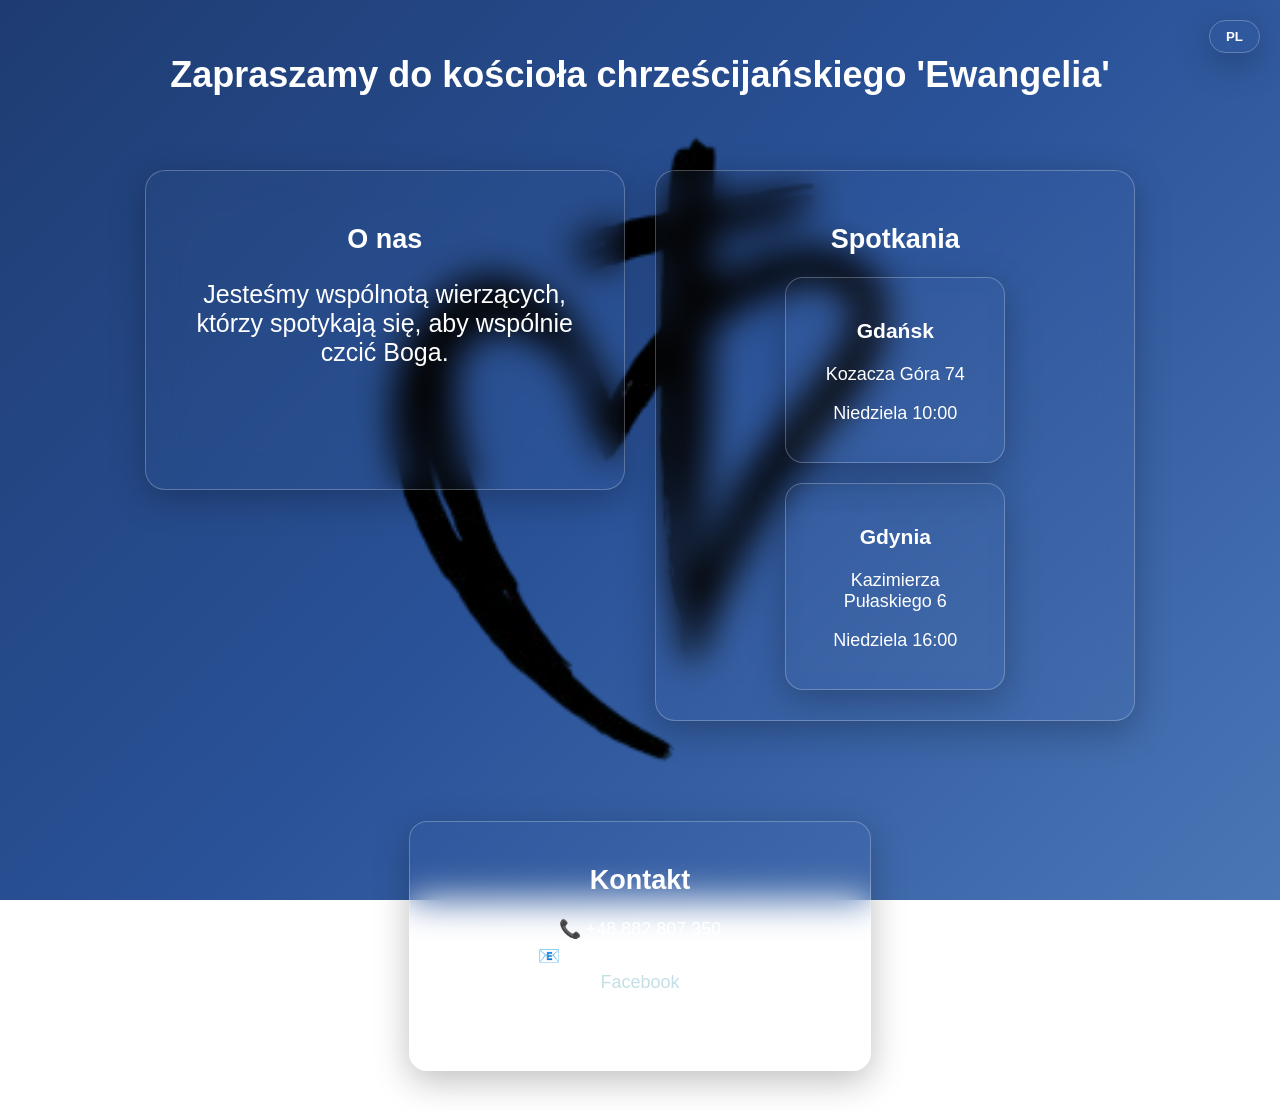
<file: index.html>
<!DOCTYPE html>
<html lang="pl">

<head>
    <meta charset="UTF-8">
    <meta name="viewport" content="width=device-width, initial-scale=1.0">
    <link rel="stylesheet" href="static/styles/style.css">
    <title>Ewangelia</title>
</head>

<body>
    <div class="lang-wrapper">
        <button id="lang-toggle" class="glass">PL</button>
        <ul id="lang-menu" class="hidden glass">
            <li data-set-lang="pl">Polski</li>
            <li data-set-lang="ua">Українська</li>
            <li data-set-lang="en">English</li>
            <li data-set-lang="de">Deutsch</li>
            <li data-set-lang="ru">Русский</li>
        </ul>
    </div>

    <header>
        <h1 data-lang data-lang-pl="Zapraszamy do kościoła chrześcijańskiego 'Ewangelia'"
            data-lang-ua="Запрошуємо до християнської церкви 'Євангеліє'"
            data-lang-en="Welcome to the Christian Church 'Ewangelia'"
            data-lang-de="Willkommen in der christlichen Kirche 'Ewangelia'"
            data-lang-ru="Приглашаем в христианскую церковь 'Евангелие'">
            Zapraszamy do kościoła chrześcijańskiego "Ewangelia"
        </h1>
    </header>

    <main>
        <section class="about-us glass">
            <h2 data-lang data-lang-pl="O nas" data-lang-ua="Про нас" data-lang-en="About us" data-lang-de="Über uns"
                data-lang-ru="О нас">
                O nas
            </h2>

            <p data-lang data-lang-pl="Jesteśmy wspólnotą wierzących, którzy spotykają się, aby wspólnie czcić Boga."
                data-lang-ua="Ми є спільнотою віруючих, які збираються разом, щоб поклонятися Богові."
                data-lang-en="We are a community of believers who gather together to worship God."
                data-lang-de="Wir sind eine Gemeinschaft von Gläubigen, die sich versammelt, um gemeinsam Gott anzubeten."
                data-lang-ru="Мы являемся общиной верующих, которые собираются вместе, чтобы поклоняться Богу.">
                Jesteśmy wspólnotą wierzących, którzy spotykają się, aby wspólnie czcić Boga.
            </p>
        </section>

        <section class="services glass">
            <h2 data-lang data-lang-pl="Spotkania" data-lang-ua="Зустрічі" data-lang-en="Meetings"
                data-lang-de="Gottesdienste" data-lang-ru="Собрания">
                Spotkania
            </h2>

            <div class="locations">

                <div class="card glass">
                    <h3 data-lang data-lang-pl="Gdańsk" data-lang-ua="Гданськ" data-lang-en="Gdańsk"
                        data-lang-de="Danzig" data-lang-ru="Гданьск">
                        Gdańsk
                    </h3>

                    <a href="https://www.google.com/maps?q=Kozacza+Góra+74" target="_blank">
                        Kozacza Góra 74
                    </a>

                    <p data-lang data-lang-pl="Niedziela 10:00" data-lang-en="Sunday 10:00" data-lang-de="Sonntag 10:00"
                        data-lang-ua="Неділя 10:00" data-lang-ru="Воскресенье 10:00">
                        Niedziela 10:00
                    </p>
                </div>

                <div class="card glass">
                    <h3 data-lang data-lang-pl="Gdynia" data-lang-ua="Ґдиня" data-lang-en="Gdynia"
                        data-lang-de="Gdingen" data-lang-ru="Гдыня">
                        Gdynia
                    </h3>

                    <a href="https://www.google.com/maps?q=Kazimierza+Pułaskiego+6" target="_blank">
                        Kazimierza Pułaskiego 6
                    </a>

                    <p data-lang data-lang-pl="Niedziela 16:00" data-lang-en="Sunday 16:00" data-lang-de="Sonntag 16:00"
                        data-lang-ua="Неділя 16:00" data-lang-ru="Воскресенье 16:00">
                        Niedziela 16:00
                    </p>
                </div>

            </div>
        </section>
    </main>

    <footer>
        <div class="contact glass">

            <h2 data-lang data-lang-pl="Kontakt" data-lang-ua="Контакт" data-lang-en="Contact" data-lang-de="Kontakt"
                data-lang-ru="Контакты">
                Kontakt
            </h2>

            <ul>
                <li>📞 +48 882 807 350</li>
                <li>📧 kontakt@ewangelia.pl</li>
                <li>
                    <a href="https://facebook.com/ewangelia" target="_blank">Facebook</a>
                </li>
            </ul>

            <p data-lang data-lang-pl='© 2025 Kościół Chrześcijański "Ewangelia"'
                data-lang-ua='© 2025 Християнська церква "Євангеліє"' data-lang-en='© 2025 Christian Church "Ewangelia"'
                data-lang-de='© 2025 Christliche Kirche "Ewangelia"'
                data-lang-ru='© 2025 Христианская церковь "Евангелие"'>
                © 2025 Kościół Chrześcijański "Ewangelia"
            </p>

        </div>
    </footer>

    <script src="static/js/index.js"></script>
</body>

</html>
</file>
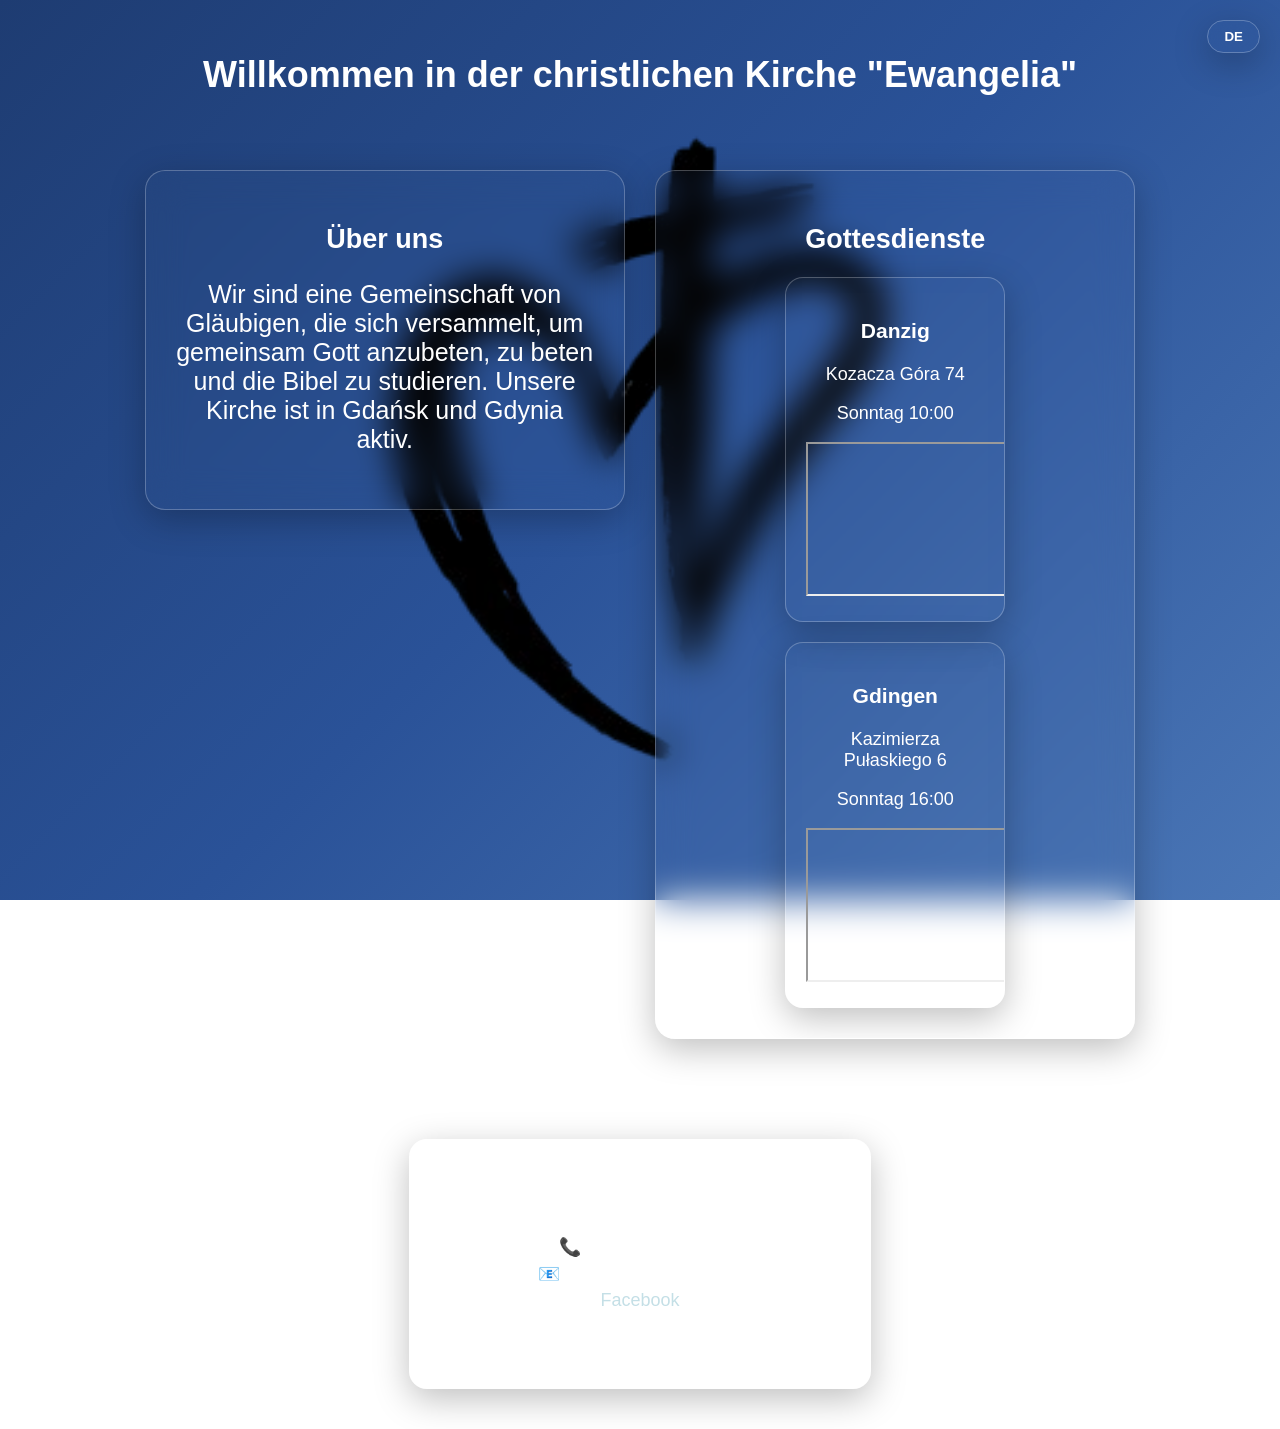
<file: de/index.html>
<!DOCTYPE html>
<html lang="de">

<head>
    <meta charset="UTF-8">
    <meta name="viewport" content="width=device-width, initial-scale=1.0">

    <!-- SEO -->
    <title>Christliche Kirche "Ewangelia" – Gdańsk und Gdynia</title>
    <meta name="description" content="Die christliche Kirche Ewangelia in Gdańsk und Gdynia. Treffen am Sonntag. Gemeinschaft, Gebet und Lehre.">
    <meta name="robots" content="index, follow">
    <link rel="canonical" href="https://twojastrona.pl/de/">

    <!-- hreflang -->
    <link rel="alternate" hreflang="pl" href="https://twojastrona.pl/pl/">
    <link rel="alternate" hreflang="ua" href="https://twojastrona.pl/ua/">
    <link rel="alternate" hreflang="en" href="https://twojastrona.pl/en/">
    <link rel="alternate" hreflang="ru" href="https://twojastrona.pl/ru/">
    <link rel="alternate" hreflang="de" href="https://twojastrona.pl/de/">
    <link rel="alternate" hreflang="x-default" href="https://twojastrona.pl/en/">

    <link rel="stylesheet" href="/static/styles/style.css">
</head>

<body>

    <!-- LANGUAGE SWITCH -->
    <div class="lang-wrapper">
        <button id="lang-toggle" class="glass">DE</button>
        <ul id="lang-menu" class="hidden glass">
            <li><a href="/pl/">Polski</a></li>
            <li><a href="/ua/">Українська</a></li>
            <li><a href="/en/">English</a></li>
            <li><a href="/de/">Deutsch</a></li>
            <li><a href="/ru/">Русский</a></li>
        </ul>
    </div>

    <header>
        <h1>
            Willkommen in der christlichen Kirche "Ewangelia"
        </h1>
    </header>

    <main>

        <section class="about-us glass">
            <h2>Über uns</h2>
            <p>
                Wir sind eine Gemeinschaft von Gläubigen, die sich versammelt, um gemeinsam Gott anzubeten,
                zu beten und die Bibel zu studieren. Unsere Kirche ist in Gdańsk und Gdynia aktiv.
            </p>
        </section>

        <section class="services glass">
            <h2>Gottesdienste</h2>

            <div class="locations">

                <div class="card glass">
                    <h3>Danzig</h3>

                    <a href="https://www.google.com/maps?q=Kozacza+Góra+74" target="_blank">
                        Kozacza Góra 74
                    </a>

                    <p>Sonntag 10:00</p>

                    <iframe
                        src="https://www.google.com/maps?q=Kozacza+Góra+74&output=embed"
                        loading="lazy">
                    </iframe>
                </div>

                <div class="card glass">
                    <h3>Gdingen</h3>

                    <a href="https://www.google.com/maps?q=Kazimierza+Pułaskiego+6" target="_blank">
                        Kazimierza Pułaskiego 6
                    </a>

                    <p>Sonntag 16:00</p>

                    <iframe
                        src="https://www.google.com/maps?q=Kazimierza+Pułaskiego+6&output=embed"
                        loading="lazy">
                    </iframe>
                </div>

            </div>
        </section>

    </main>

    <footer>
        <div class="contact glass">

            <h2>Kontakt</h2>

            <ul>
                <li>📞 +48 882 807 350</li>
                <li>📧 kontakt@ewangelia.pl</li>
                <li>
                    <a href="https://facebook.com/ewangelia" target="_blank">Facebook</a>
                </li>
            </ul>

            <p>
                © 2025 Christliche Kirche "Ewangelia"
            </p>

        </div>
    </footer>

    <script src="/static/js/index.js"></script>

</body>

</html>
</file>
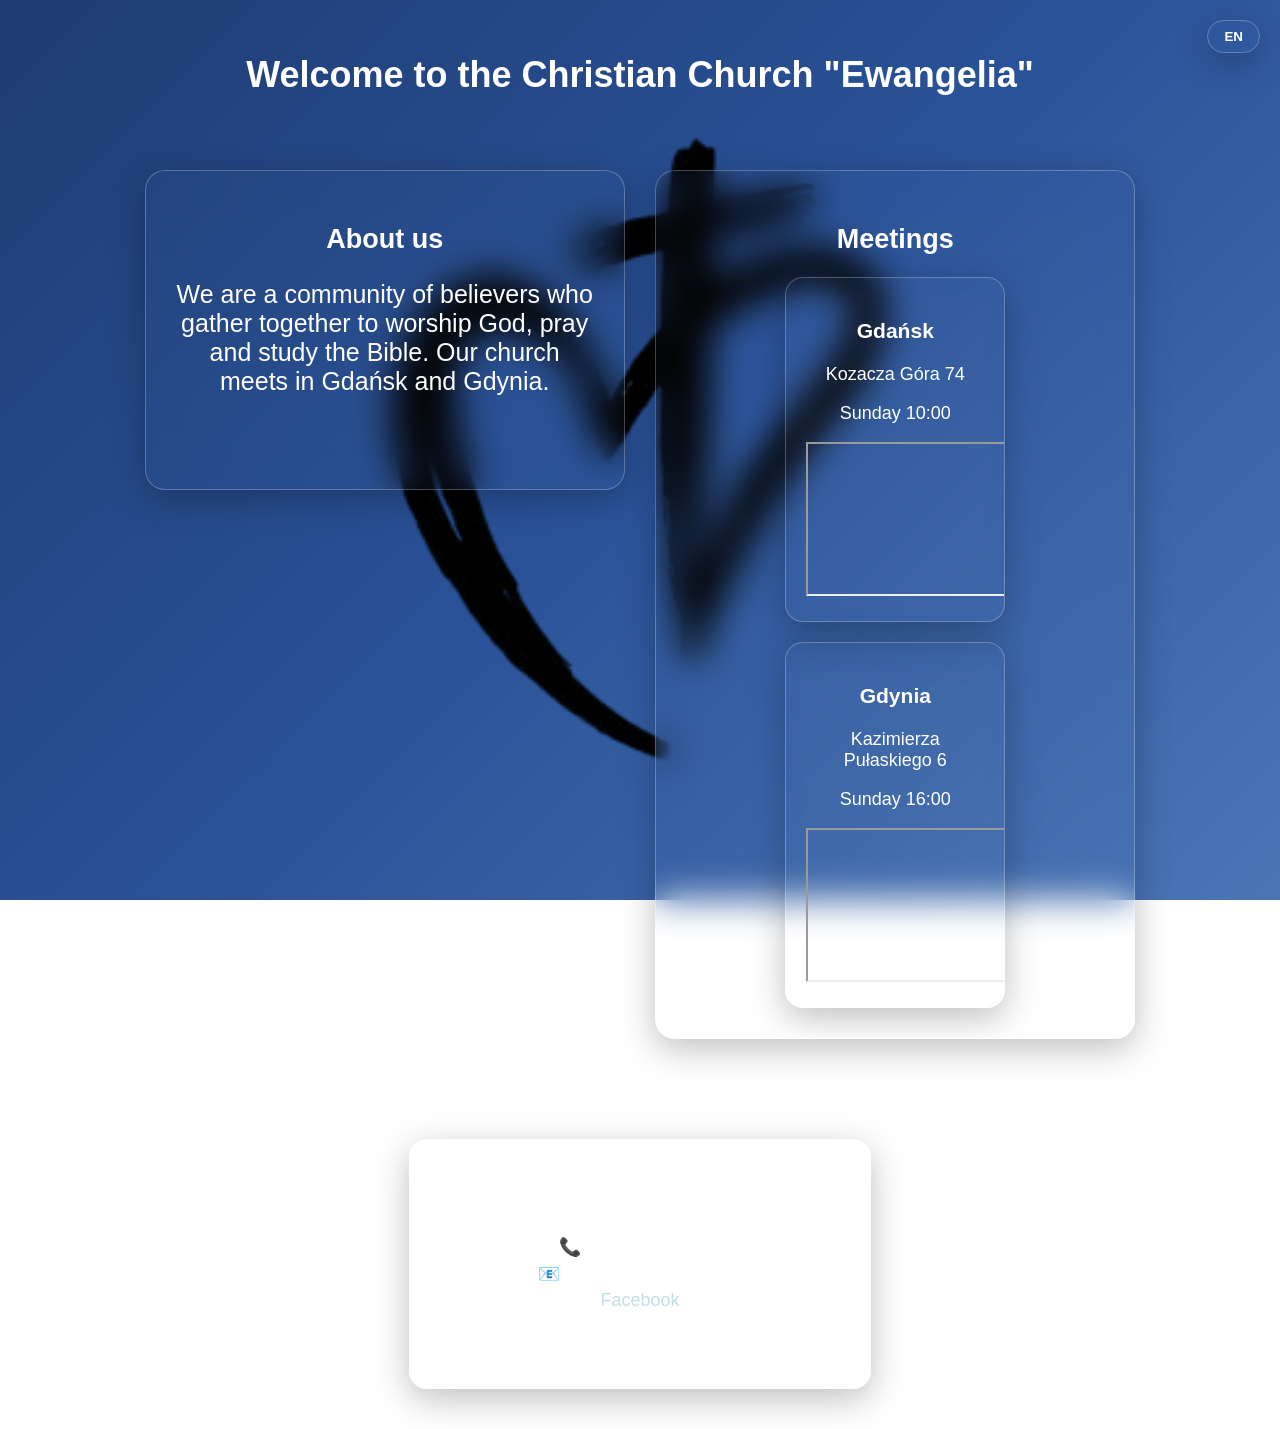
<file: en/index.html>
<!DOCTYPE html>
<html lang="en">

<head>
    <meta charset="UTF-8">
    <meta name="viewport" content="width=device-width, initial-scale=1.0">

    <!-- SEO -->
    <title>Christian Church Ewangelia – Gdańsk and Gdynia</title>
    <meta name="description" content="Christian Church Ewangelia in Gdańsk and Gdynia. Meetings on Sundays. Community, prayer and teaching.">
    <meta name="robots" content="index, follow">
    <link rel="canonical" href="https://twojastrona.pl/en/">

    <!-- hreflang -->
    <link rel="alternate" hreflang="pl" href="https://twojastrona.pl/pl/">
    <link rel="alternate" hreflang="ua" href="https://twojastrona.pl/ua/">
    <link rel="alternate" hreflang="en" href="https://twojastrona.pl/en/">
    <link rel="alternate" hreflang="ru" href="https://twojastrona.pl/ru/">
    <link rel="alternate" hreflang="de" href="https://twojastrona.pl/de/">
    <link rel="alternate" hreflang="x-default" href="https://twojastrona.pl/en/">

    <link rel="stylesheet" href="/static/styles/style.css">
</head>

<body>

    <!-- LANGUAGE SWITCH -->
    <div class="lang-wrapper">
        <button id="lang-toggle" class="glass">EN</button>
        <ul id="lang-menu" class="hidden glass">
            <li><a href="/pl/">Polski</a></li>
            <li><a href="/ua/">Українська</a></li>
            <li><a href="/en/">English</a></li>
            <li><a href="/de/">Deutsch</a></li>
            <li><a href="/ru/">Русский</a></li>
        </ul>
    </div>

    <header>
        <h1>
            Welcome to the Christian Church "Ewangelia"
        </h1>
    </header>

    <main>

        <section class="about-us glass">
            <h2>About us</h2>
            <p>
                We are a community of believers who gather together to worship God,
                pray and study the Bible. Our church meets in Gdańsk and Gdynia.
            </p>
        </section>

        <section class="services glass">
            <h2>Meetings</h2>

            <div class="locations">

                <div class="card glass">
                    <h3>Gdańsk</h3>

                    <a href="https://www.google.com/maps?q=Kozacza+Góra+74" target="_blank">
                        Kozacza Góra 74
                    </a>

                    <p>Sunday 10:00</p>

                    <iframe
                        src="https://www.google.com/maps?q=Kozacza+Góra+74&output=embed"
                        loading="lazy">
                    </iframe>
                </div>

                <div class="card glass">
                    <h3>Gdynia</h3>

                    <a href="https://www.google.com/maps?q=Kazimierza+Pułaskiego+6" target="_blank">
                        Kazimierza Pułaskiego 6
                    </a>

                    <p>Sunday 16:00</p>

                    <iframe
                        src="https://www.google.com/maps?q=Kazimierza+Pułaskiego+6&output=embed"
                        loading="lazy">
                    </iframe>
                </div>

            </div>
        </section>

    </main>

    <footer>
        <div class="contact glass">

            <h2>Contact</h2>

            <ul>
                <li>📞 +48 882 807 350</li>
                <li>📧 kontakt@ewangelia.pl</li>
                <li>
                    <a href="https://facebook.com/ewangelia" target="_blank">Facebook</a>
                </li>
            </ul>

            <p>
                © 2025 Christian Church "Ewangelia"
            </p>

        </div>
    </footer>

    <script src="/static/js/index.js"></script>

</body>

</html>
</file>
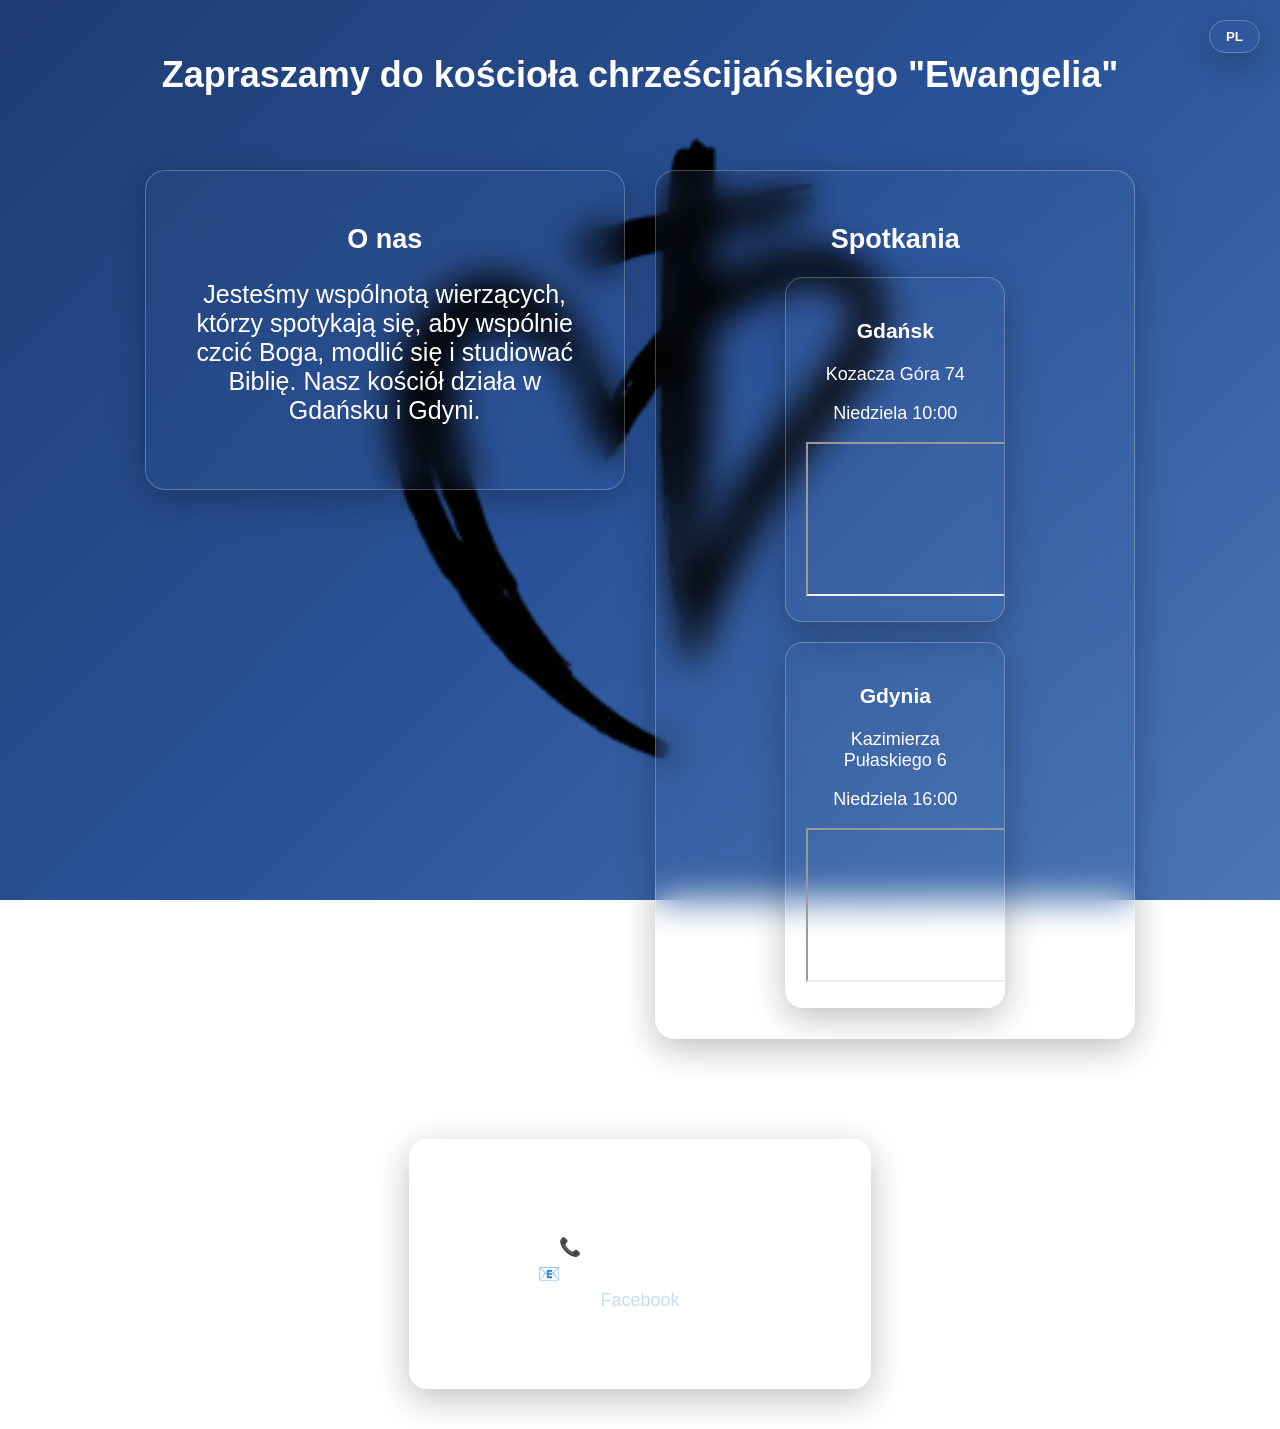
<file: pl/index.html>
<!DOCTYPE html>
<html lang="pl">

<head>
    <meta charset="UTF-8">
    <meta name="viewport" content="width=device-width, initial-scale=1.0">

    <!-- SEO -->
    <title>Kościół Chrześcijański Ewangelia – Gdańsk i Gdynia</title>
    <meta name="description" content="Kościół chrześcijański Ewangelia w Gdańsku i Gdynii. Spotkania w niedzielę. Wspólnota, modlitwa i nauczanie.">
    <meta name="robots" content="index, follow">
    <link rel="canonical" href="https://twojastrona.pl/pl/">

    <!-- hreflang -->
    <link rel="alternate" hreflang="pl" href="https://twojastrona.pl/pl/">
    <link rel="alternate" hreflang="ua" href="https://twojastrona.pl/ua/">
    <link rel="alternate" hreflang="en" href="https://twojastrona.pl/en/">
    <link rel="alternate" hreflang="ru" href="https://twojastrona.pl/ru/">
    <link rel="alternate" hreflang="de" href="https://twojastrona.pl/de/">
    <link rel="alternate" hreflang="x-default" href="https://twojastrona.pl/en/">

    <link rel="stylesheet" href="/static/styles/style.css">
</head>

<body>

    <!-- LANGUAGE SWITCH -->
    <div class="lang-wrapper">
        <button id="lang-toggle" class="glass">PL</button>
        <ul id="lang-menu" class="hidden glass">
            <li><a href="/pl/">Polski</a></li>
            <li><a href="/ua/">Українська</a></li>
            <li><a href="/en/">English</a></li>
            <li><a href="/de/">Deutsch</a></li>
            <li><a href="/ru/">Русский</a></li>
        </ul>
    </div>

    <header>
        <h1>
            Zapraszamy do kościoła chrześcijańskiego "Ewangelia"
        </h1>
    </header>

    <main>

        <section class="about-us glass">
            <h2>O nas</h2>
            <p>
                Jesteśmy wspólnotą wierzących, którzy spotykają się, aby wspólnie czcić Boga,
                modlić się i studiować Biblię. Nasz kościół działa w Gdańsku i Gdyni.
            </p>
        </section>

        <section class="services glass">
            <h2>Spotkania</h2>

            <div class="locations">

                <div class="card glass">
                    <h3>Gdańsk</h3>

                    <a href="https://www.google.com/maps?q=Kozacza+Góra+74" target="_blank">
                        Kozacza Góra 74
                    </a>

                    <p>Niedziela 10:00</p>

                    <iframe
                        src="https://www.google.com/maps?q=Kozacza+Góra+74&output=embed"
                        loading="lazy">
                    </iframe>
                </div>

                <div class="card glass">
                    <h3>Gdynia</h3>

                    <a href="https://www.google.com/maps?q=Kazimierza+Pułaskiego+6" target="_blank">
                        Kazimierza Pułaskiego 6
                    </a>

                    <p>Niedziela 16:00</p>

                    <iframe
                        src="https://www.google.com/maps?q=Kazimierza+Pułaskiego+6&output=embed"
                        loading="lazy">
                    </iframe>
                </div>

            </div>
        </section>

    </main>

    <footer>
        <div class="contact glass">

            <h2>Kontakt</h2>

            <ul>
                <li>📞 +48 882 807 350</li>
                <li>📧 kontakt@ewangelia.pl</li>
                <li>
                    <a href="https://facebook.com/ewangelia" target="_blank">Facebook</a>
                </li>
            </ul>

            <p>
                © 2025 Kościół Chrześcijański "Ewangelia"
            </p>

        </div>
    </footer>

    <script src="/static/js/index.js"></script>

</body>

</html>
</file>
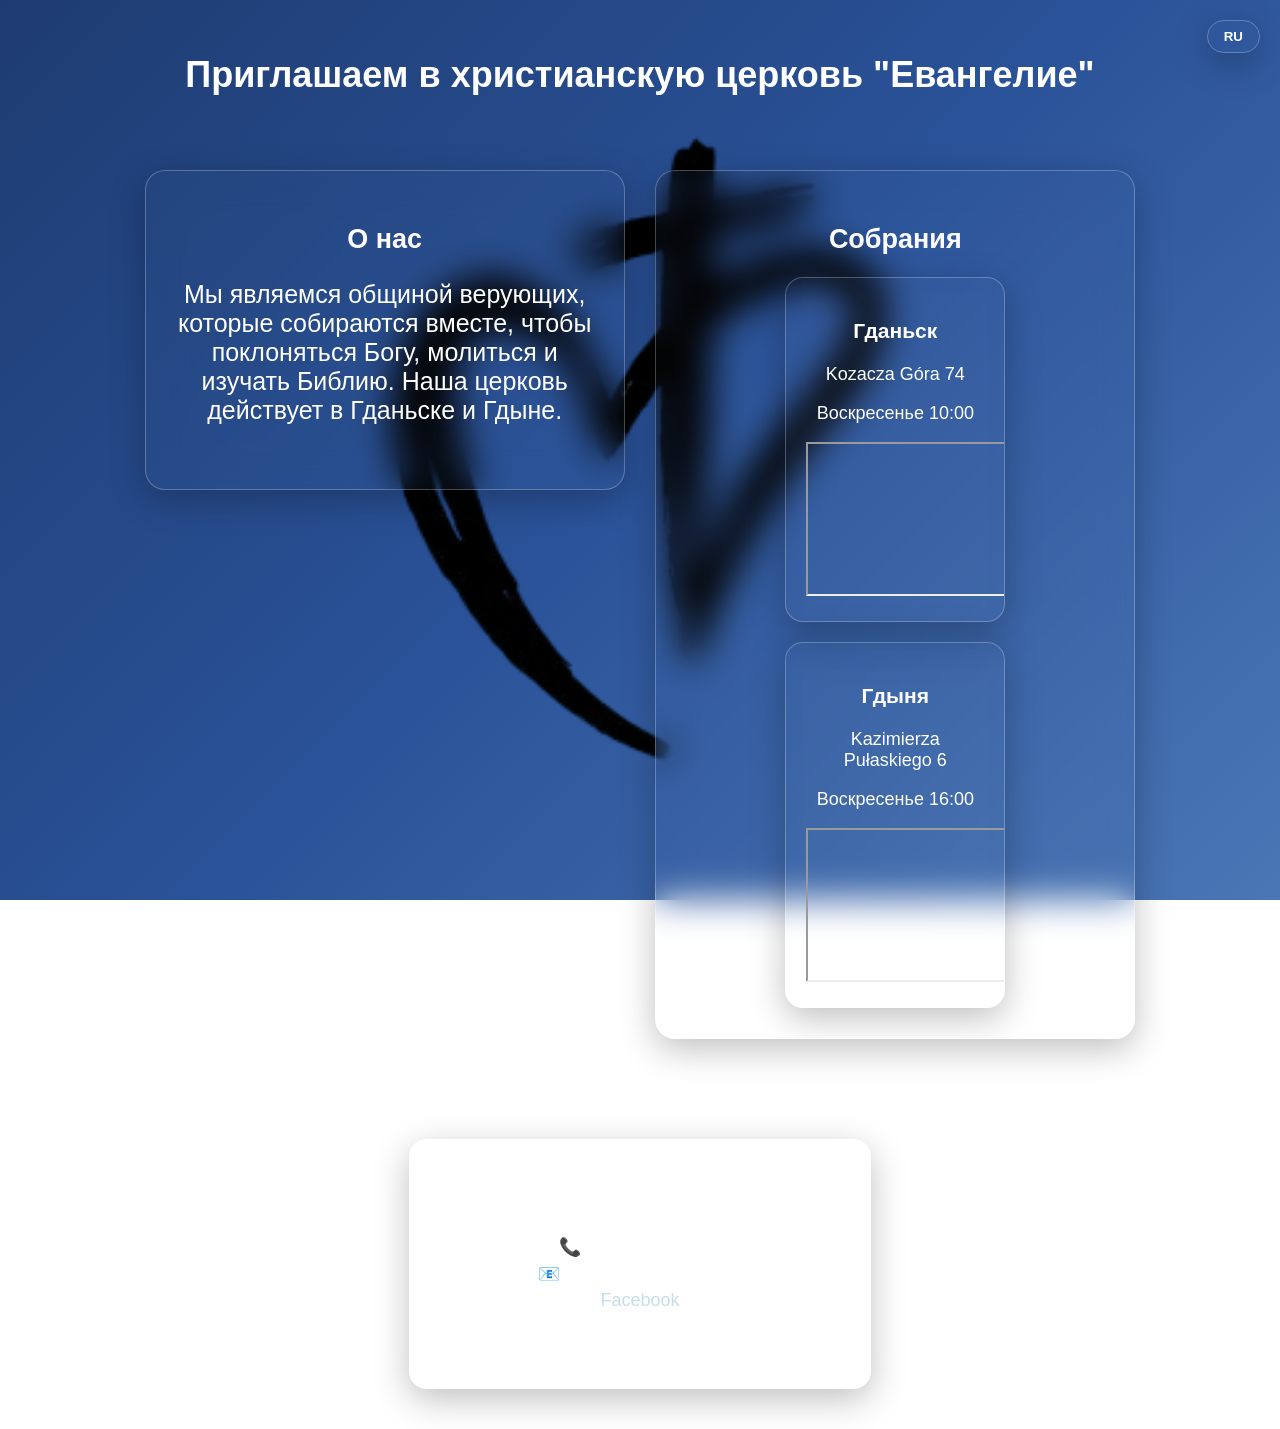
<file: ru/index.html>
<!DOCTYPE html>
<html lang="ru">

<head>
    <meta charset="UTF-8">
    <meta name="viewport" content="width=device-width, initial-scale=1.0">

    <!-- SEO -->
    <title>Христианская церковь "Евангелие" – Гданьск и Гдыня</title>
    <meta name="description" content="Христианская церковь 'Евангелие' в Гданьске и Гдыне. Собрания по воскресеньям. Сообщество, молитва и учение.">
    <meta name="robots" content="index, follow">
    <link rel="canonical" href="https://twojastrona.pl/ru/">

    <!-- hreflang -->
    <link rel="alternate" hreflang="pl" href="https://twojastrona.pl/pl/">
    <link rel="alternate" hreflang="ua" href="https://twojastrona.pl/ua/">
    <link rel="alternate" hreflang="en" href="https://twojastrona.pl/en/">
    <link rel="alternate" hreflang="ru" href="https://twojastrona.pl/ru/">
    <link rel="alternate" hreflang="de" href="https://twojastrona.pl/de/">
    <link rel="alternate" hreflang="x-default" href="https://twojastrona.pl/en/">

    <link rel="stylesheet" href="/static/styles/style.css">
</head>

<body>

    <!-- LANGUAGE SWITCH -->
    <div class="lang-wrapper">
        <button id="lang-toggle" class="glass">RU</button>
        <ul id="lang-menu" class="hidden glass">
            <li><a href="/pl/">Polski</a></li>
            <li><a href="/ua/">Українська</a></li>
            <li><a href="/en/">English</a></li>
            <li><a href="/de/">Deutsch</a></li>
            <li><a href="/ru/">Русский</a></li>
        </ul>
    </div>

    <header>
        <h1>
            Приглашаем в христианскую церковь "Евангелие"
        </h1>
    </header>

    <main>

        <section class="about-us glass">
            <h2>О нас</h2>
            <p>
                Мы являемся общиной верующих, которые собираются вместе, чтобы поклоняться Богу,
                молиться и изучать Библию. Наша церковь действует в Гданьске и Гдыне.
            </p>
        </section>

        <section class="services glass">
            <h2>Собрания</h2>

            <div class="locations">

                <div class="card glass">
                    <h3>Гданьск</h3>

                    <a href="https://www.google.com/maps?q=Kozacza+Góra+74" target="_blank">
                        Kozacza Góra 74
                    </a>

                    <p>Воскресенье 10:00</p>

                    <iframe
                        src="https://www.google.com/maps?q=Kozacza+Góra+74&output=embed"
                        loading="lazy">
                    </iframe>
                </div>

                <div class="card glass">
                    <h3>Гдыня</h3>

                    <a href="https://www.google.com/maps?q=Kazimierza+Pułaskiego+6" target="_blank">
                        Kazimierza Pułaskiego 6
                    </a>

                    <p>Воскресенье 16:00</p>

                    <iframe
                        src="https://www.google.com/maps?q=Kazimierza+Pułaskiego+6&output=embed"
                        loading="lazy">
                    </iframe>
                </div>

            </div>
        </section>

    </main>

    <footer>
        <div class="contact glass">

            <h2>Контакты</h2>

            <ul>
                <li>📞 +48 882 807 350</li>
                <li>📧 kontakt@ewangelia.pl</li>
                <li>
                    <a href="https://facebook.com/ewangelia" target="_blank">Facebook</a>
                </li>
            </ul>

            <p>
                © 2025 Христианская церковь "Евангелие"
            </p>

        </div>
    </footer>

    <script src="/static/js/index.js"></script>

</body>

</html>
</file>
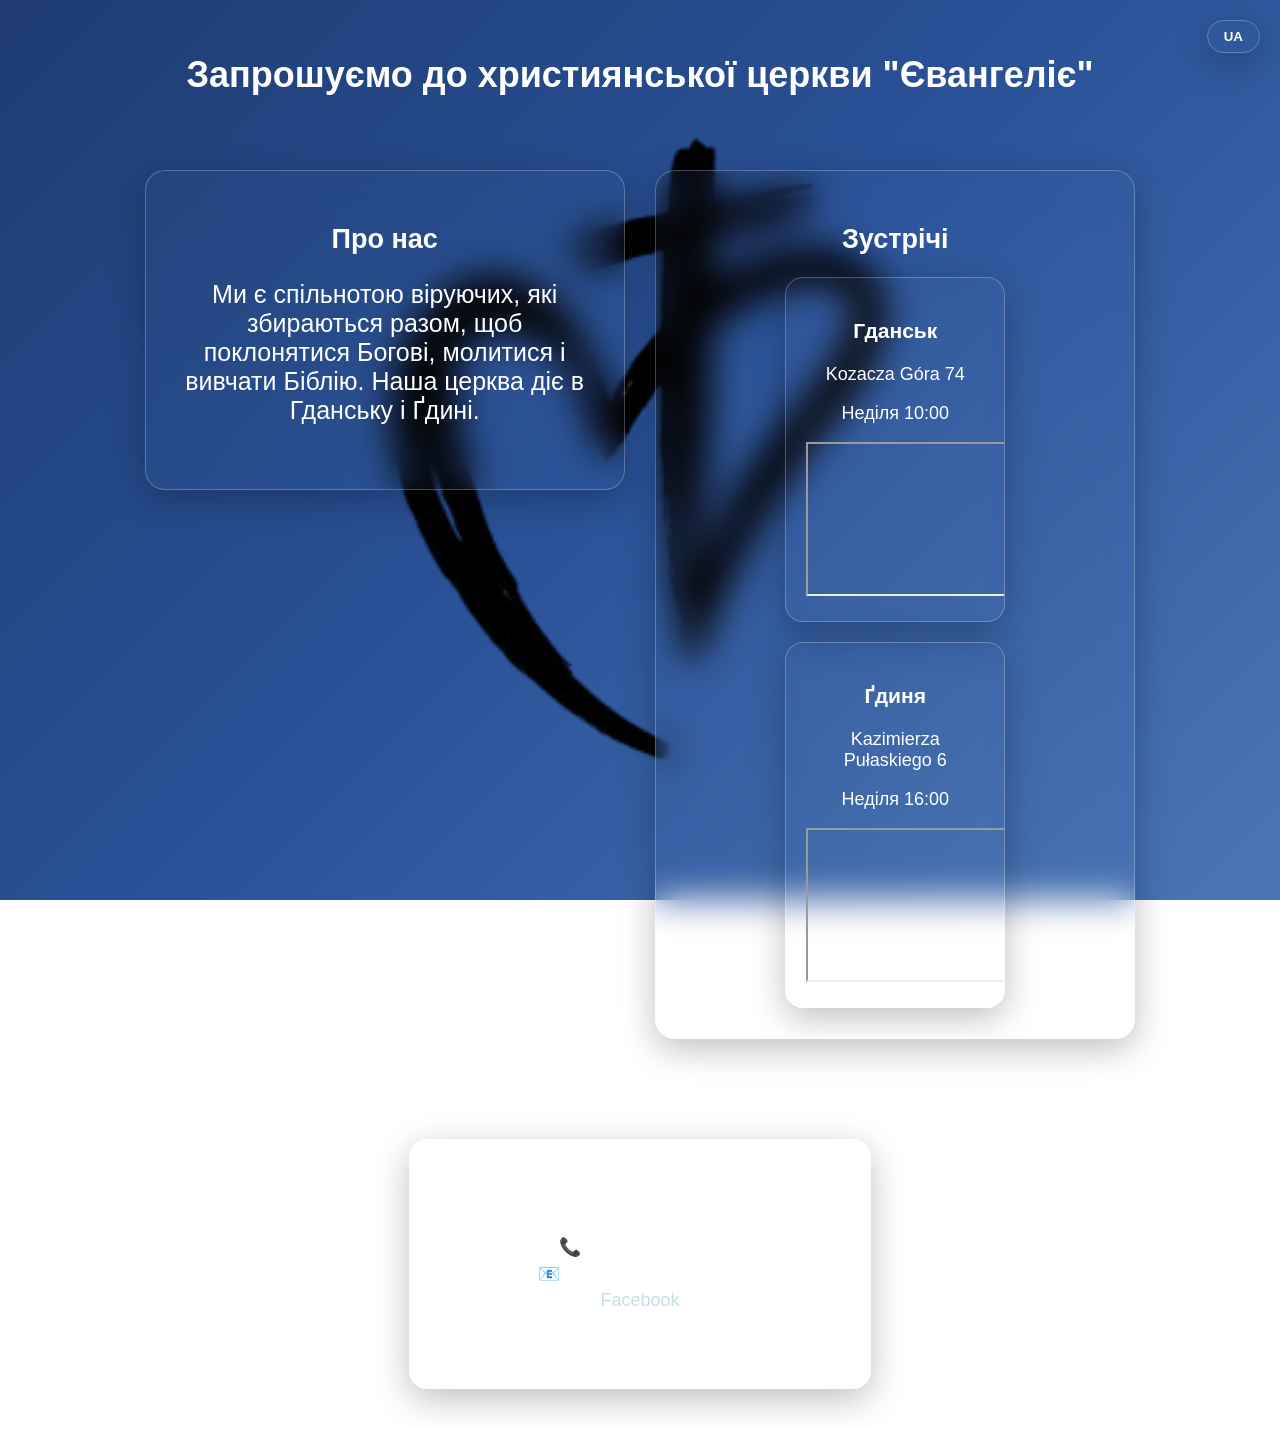
<file: ua/index.html>
<!DOCTYPE html>
<html lang="ua">

<head>
    <meta charset="UTF-8">
    <meta name="viewport" content="width=device-width, initial-scale=1.0">

    <!-- SEO -->
    <title>Християнська церква "Євангеліє" – Гданськ і Ґдиня</title>
    <meta name="description" content="Християнська церква 'Євангеліє' у Гданську та Ґдині. Зустрічі в неділю. Спільнота, молитва та вчення.">
    <meta name="robots" content="index, follow">
    <link rel="canonical" href="https://twojastrona.pl/ua/">

    <!-- hreflang -->
    <link rel="alternate" hreflang="pl" href="https://twojastrona.pl/pl/">
    <link rel="alternate" hreflang="ua" href="https://twojastrona.pl/ua/">
    <link rel="alternate" hreflang="en" href="https://twojastrona.pl/en/">
    <link rel="alternate" hreflang="ru" href="https://twojastrona.pl/ru/">
    <link rel="alternate" hreflang="de" href="https://twojastrona.pl/de/">
    <link rel="alternate" hreflang="x-default" href="https://twojastrona.pl/en/">

    <link rel="stylesheet" href="/static/styles/style.css">
</head>

<body>

    <!-- LANGUAGE SWITCH -->
    <div class="lang-wrapper">
        <button id="lang-toggle" class="glass">UA</button>
        <ul id="lang-menu" class="hidden glass">
            <li><a href="/pl/">Polski</a></li>
            <li><a href="/ua/">Українська</a></li>
            <li><a href="/en/">English</a></li>
            <li><a href="/de/">Deutsch</a></li>
            <li><a href="/ru/">Русский</a></li>
        </ul>
    </div>

    <header>
        <h1>
            Запрошуємо до християнської церкви "Євангеліє"
        </h1>
    </header>

    <main>

        <section class="about-us glass">
            <h2>Про нас</h2>
            <p>
                Ми є спільнотою віруючих, які збираються разом, щоб поклонятися Богові,
                молитися і вивчати Біблію. Наша церква діє в Гданську і Ґдині.
            </p>
        </section>

        <section class="services glass">
            <h2>Зустрічі</h2>

            <div class="locations">

                <div class="card glass">
                    <h3>Гданськ</h3>

                    <a href="https://www.google.com/maps?q=Kozacza+Góra+74" target="_blank">
                        Kozacza Góra 74
                    </a>

                    <p>Неділя 10:00</p>

                    <iframe
                        src="https://www.google.com/maps?q=Kozacza+Góra+74&output=embed"
                        loading="lazy">
                    </iframe>
                </div>

                <div class="card glass">
                    <h3>Ґдиня</h3>

                    <a href="https://www.google.com/maps?q=Kazimierza+Pułaskiego+6" target="_blank">
                        Kazimierza Pułaskiego 6
                    </a>

                    <p>Неділя 16:00</p>

                    <iframe
                        src="https://www.google.com/maps?q=Kazimierza+Pułaskiego+6&output=embed"
                        loading="lazy">
                    </iframe>
                </div>

            </div>
        </section>

    </main>

    <footer>
        <div class="contact glass">

            <h2>Контакт</h2>

            <ul>
                <li>📞 +48 882 807 350</li>
                <li>📧 kontakt@ewangelia.pl</li>
                <li>
                    <a href="https://facebook.com/ewangelia" target="_blank">Facebook</a>
                </li>
            </ul>

            <p>
                © 2025 Християнська церква "Євангеліє"
            </p>

        </div>
    </footer>

    <script src="/static/js/index.js"></script>

</body>

</html>
</file>
<file: static/styles/style.css>
body {
    font-family: 'Avenir', sans-serif;
    color: white;
    font-size: 18px;
    margin: 0;
    padding: 0;

    background: linear-gradient(135deg, #1e3c72, #2a5298, #4a76b6);
    background-attachment: fixed;
    position: relative;
}

body::before {
    content: "";
    position: fixed;
    top: 0;
    left: 0;
    width: 100%;
    height: 100%;
    background: url("../media/evangelion.png") no-repeat center center;
    background-size: 50%;
    z-index: 0;
    pointer-events: none;
}


h1 {
    position: relative;
    z-index: 1;
    overflow: hidden;
}

/*GLASS*/
.glass {
    position: relative;
    z-index: 1;
    overflow: hidden;

    background: rgba(255, 255, 255, 0.01);
    backdrop-filter: blur(18px);
    -webkit-backdrop-filter: blur(18px);

    border: 1px solid rgba(255, 255, 255, 0.25);

    box-shadow:
        0 10px 35px rgba(0, 0, 0, 0.25),
        inset 0 1px 1px rgba(255, 255, 255, 0.01);

    transition: transform 0.3s ease, box-shadow 0.3s ease;
}

.glass:hover {
    transform: translateY(-4px);
    box-shadow:
        0 18px 45px rgba(0, 0, 0, 0.35),
        inset 0 2px 3px rgba(255, 255, 255, 0.6);
}

.glass::before {
    content: "";
    position: absolute;
    top: -60%;
    left: -60%;
    width: 200%;
    height: 200%;
    background: radial-gradient(circle at 30% 30%,
            rgba(255, 255, 255, 0.6),
            transparent 60%);
    opacity: 0;
    transition: opacity 0.4s ease;
    pointer-events: none;
}

.glass:hover::before {
    opacity: 0.25;
}

/*HEADER*/

header {
    text-align: center;
    padding: 30px 15px;
}

/*ABOUT */

.about-us {
    padding: 30px;
    border-radius: 20px;
    margin: 20px auto;
    max-width: 1000px;
    width: 90%;
    min-height: 320px;
    text-align: center;
    box-sizing: border-box;
}

.about-us p {
    font-size: 25px;
}

/*SERVICES*/

.services {
    padding: 30px;
    border-radius: 20px;
    margin: 20px auto;
    width: 90%;
    max-width: 480px;
    min-height: 320px;
    text-align: center;
    box-sizing: border-box;
}

/*CARDS*/

.locations {
    display: flex;
    justify-content: center;
    gap: 20px;
    flex-wrap: wrap;
    margin-top: 15px;
}

.card {
    padding: 20px;
    border-radius: 18px;
    width: 220px;
    box-sizing: border-box;
}

.card a {
    color: white;
    text-decoration: none;
}

.card a:hover {
    opacity: 0.8;
}

/*FOOTER*/

footer {
    display: flex;
    justify-content: center;
    align-items: center;
    padding: 40px 0;
    margin-top: 40px;
}

.contact {
    padding: 20px 30px;
    border-radius: 18px;
    text-align: center;
    width: 90%;
    max-width: 400px;
}

.contact ul {
    list-style: none;
    padding: 0;
    margin: 10px 0 15px 0;
}

.contact li {
    margin: 5px 0;
}

.contact a {
    color: #C4DFE6;
    text-decoration: none;
}

.contact a:hover {
    opacity: 0.8;
}

/*LANGUAGE*/

.lang-wrapper {
    position: fixed;
    top: 20px;
    right: 20px;
    z-index: 2000;
}

#lang-toggle {
    padding: 8px 16px;
    border-radius: 30px;
    font-weight: 600;
    cursor: pointer;
    color: white;
    background: transparent;
}

#lang-menu {
    list-style: none;
    margin: 8px 0 0 0;
    padding: 0;
    border-radius: 16px;
    overflow: hidden;
    min-width: 160px;
    animation: fadeIn 0.2s ease;
}

#lang-menu li {
    padding: 10px 14px;
    cursor: pointer;
    transition: background 0.2s ease;
}

#lang-menu li:hover {
    background: rgba(255, 255, 255, 0.1);
}

.hidden {
    display: none;
}

@keyframes fadeIn {
    from {
        opacity: 0;
        transform: translateY(-5px);
    }

    to {
        opacity: 1;
        transform: translateY(0);
    }
}

/*DESKTOP LAYOUT*/

@media (min-width: 701px) {

    body {
        text-align: center;
    }

    .about-us,
    .services {
        display: inline-block;
        vertical-align: top;
        width: 44%;
        max-width: 480px;
        margin: 20px 1%;
    }
}

/*MOBILE*/

@media (max-width: 700px) {

    .about-us {
        width: 95%;
        font-size: 16px;
    }

    .services {
        width: 95%;
    }

    .card {
        width: 100%;
        max-width: 300px;
    }

    footer {
        padding: 30px 0;
    }

    .contact {
        width: 90%;
    }
}
</file>
